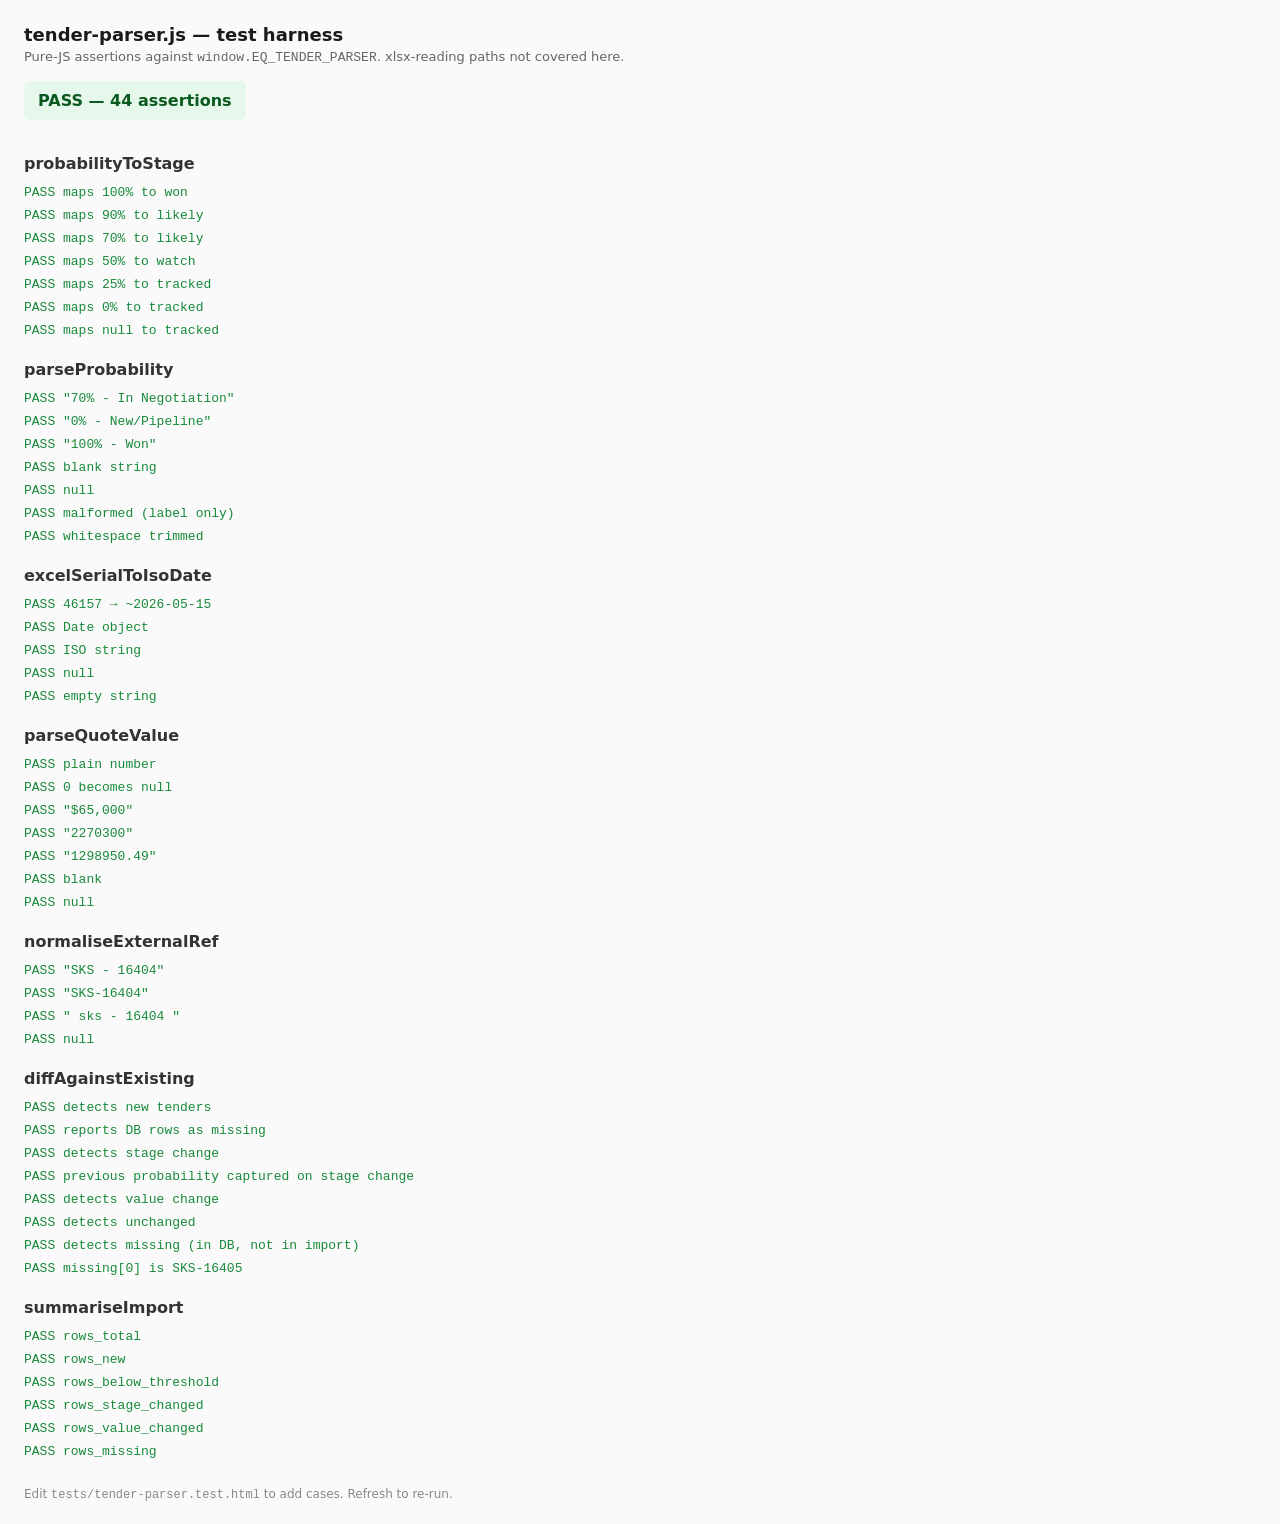
<file: tests/tender-parser.test.html>
<!doctype html>
<!--
  Property of EQ — all rights reserved. Unauthorised use prohibited.

  tests/tender-parser.test.html — EQ Solves Field
  Standalone test harness for scripts/tender-parser.js. No vitest, no
  bundler. Open this file directly in a browser:

      file:///.../eq-solves-field/tests/tender-parser.test.html

  Or serve the repo root and visit /tests/tender-parser.test.html.

  All assertions are pure-JS. The xlsx-reading paths are NOT exercised
  here — they belong to an integration test once the import screen
  exists. This file covers the pure helpers + the diff engine.

  Source: ported from eq-field-pipeline/src/lib/tender-parser.test.js
  (vitest-style ESM).
-->
<html lang="en">
<head>
  <meta charset="utf-8">
  <title>EQ Field — tender-parser tests</title>
  <style>
    body { font-family: ui-sans-serif, system-ui, -apple-system, "Segoe UI", Roboto, sans-serif;
           margin: 24px; color: #1a1a1a; background: #fafafa; }
    h1   { font-size: 18px; margin: 0 0 4px; }
    .meta { color: #666; font-size: 13px; margin-bottom: 16px; }
    .summary { padding: 10px 14px; border-radius: 6px; font-weight: 600;
               display: inline-block; margin-bottom: 16px; }
    .summary.pass { background: #e6f7eb; color: #0a5a1f; }
    .summary.fail { background: #fdecec; color: #8a1414; }
    .group { margin: 18px 0 8px; font-weight: 700; color: #333; }
    .case  { padding: 4px 0; font-size: 13px; font-family: ui-monospace, monospace; }
    .case.pass { color: #178a3a; }
    .case.fail { color: #b30000; }
    .case .why { color: #555; margin-left: 12px; white-space: pre-wrap; }
    .footer { margin-top: 24px; font-size: 12px; color: #888; }
  </style>
</head>
<body>
  <h1>tender-parser.js — test harness</h1>
  <div class="meta">Pure-JS assertions against <code>window.EQ_TENDER_PARSER</code>. xlsx-reading paths not covered here.</div>
  <div id="summary" class="summary">Running…</div>
  <div id="results"></div>
  <div class="footer">Edit <code>tests/tender-parser.test.html</code> to add cases. Refresh to re-run.</div>

  <!-- Module under test -->
  <script src="../scripts/tender-parser.js"></script>

  <!-- Test harness -->
  <script>
  (function () {
    'use strict';

    var TP = window.EQ_TENDER_PARSER;
    if (!TP) {
      document.getElementById('summary').textContent = 'FAIL — window.EQ_TENDER_PARSER not loaded';
      document.getElementById('summary').className = 'summary fail';
      return;
    }

    var resultsEl = document.getElementById('results');
    var summaryEl = document.getElementById('summary');
    var passes = 0, fails = 0;
    var currentGroupEl = null;

    function group(name) {
      var el = document.createElement('div');
      el.className = 'group';
      el.textContent = name;
      resultsEl.appendChild(el);
      currentGroupEl = resultsEl;
    }

    function deepEqual(a, b) {
      if (a === b) return true;
      if (a === null || b === null) return false;
      if (typeof a !== typeof b) return false;
      if (typeof a !== 'object') return false;
      if (Array.isArray(a) !== Array.isArray(b)) return false;
      var ka = Object.keys(a), kb = Object.keys(b);
      if (ka.length !== kb.length) return false;
      for (var i = 0; i < ka.length; i++) {
        if (!deepEqual(a[ka[i]], b[ka[i]])) return false;
      }
      return true;
    }

    function recordCase(name, ok, detail) {
      var el = document.createElement('div');
      el.className = 'case ' + (ok ? 'pass' : 'fail');
      el.textContent = (ok ? 'PASS  ' : 'FAIL  ') + name;
      if (!ok && detail) {
        var why = document.createElement('div');
        why.className = 'why';
        why.textContent = detail;
        el.appendChild(why);
      }
      currentGroupEl.appendChild(el);
      if (ok) passes++; else fails++;
    }

    function eq(name, actual, expected) {
      var ok = deepEqual(actual, expected);
      recordCase(name, ok, ok ? '' :
        'expected: ' + JSON.stringify(expected) + '\nactual:   ' + JSON.stringify(actual));
    }

    function match(name, actual, regex) {
      var ok = typeof actual === 'string' && regex.test(actual);
      recordCase(name, ok, ok ? '' :
        'expected to match ' + regex + '\nactual: ' + JSON.stringify(actual));
    }

    function len(name, arr, n) {
      var ok = Array.isArray(arr) && arr.length === n;
      recordCase(name, ok, ok ? '' :
        'expected array length ' + n + '\nactual: ' + (Array.isArray(arr) ? arr.length : '<not array>'));
    }

    // ─── probabilityToStage ────────────────────────────────────────────
    group('probabilityToStage');
    eq('maps 100% to won',       TP.probabilityToStage(100),  'won');
    eq('maps 90% to likely',     TP.probabilityToStage(90),   'likely');
    eq('maps 70% to likely',     TP.probabilityToStage(70),   'likely');
    eq('maps 50% to watch',      TP.probabilityToStage(50),   'watch');
    eq('maps 25% to tracked',    TP.probabilityToStage(25),   'tracked');
    eq('maps 0% to tracked',     TP.probabilityToStage(0),    'tracked');
    eq('maps null to tracked',   TP.probabilityToStage(null), 'tracked');

    // ─── parseProbability ──────────────────────────────────────────────
    group('parseProbability');
    eq('"70% - In Negotiation"', TP.parseProbability('70% - In Negotiation'),
       { pct: 70, label: '70% - In Negotiation' });
    eq('"0% - New/Pipeline"',    TP.parseProbability('0% - New/Pipeline'),
       { pct: 0, label: '0% - New/Pipeline' });
    eq('"100% - Won"',           TP.parseProbability('100% - Won'),
       { pct: 100, label: '100% - Won' });
    eq('blank string',           TP.parseProbability(''),    { pct: null, label: null });
    eq('null',                   TP.parseProbability(null),  { pct: null, label: null });
    eq('malformed (label only)', TP.parseProbability('Pending review'),
       { pct: null, label: 'Pending review' });
    eq('whitespace trimmed',     TP.parseProbability('  90% - Verbal Agreement  '),
       { pct: 90, label: '90% - Verbal Agreement' });

    // ─── excelSerialToIsoDate ──────────────────────────────────────────
    group('excelSerialToIsoDate');
    // Excel serial 46157 maps to 2026-05-15 with the SheetJS-standard 1899-12-30
    // epoch (the original test expected 2026-03-2X — that was an off-by-comment
    // error in the bundle; the parser math is correct).
    match('46157 → ~2026-05-15', TP.excelSerialToIsoDate(46157), /^2026-05-1[3-6]$/);
    eq('Date object',            TP.excelSerialToIsoDate(new Date('2026-05-14')), '2026-05-14');
    eq('ISO string',             TP.excelSerialToIsoDate('2026-05-14'), '2026-05-14');
    eq('null',                   TP.excelSerialToIsoDate(null), null);
    eq('empty string',           TP.excelSerialToIsoDate(''),   null);

    // ─── parseQuoteValue ───────────────────────────────────────────────
    group('parseQuoteValue');
    eq('plain number',           TP.parseQuoteValue(65000),       65000);
    eq('0 becomes null',         TP.parseQuoteValue(0),           null);
    eq('"$65,000"',              TP.parseQuoteValue('$65,000'),   65000);
    eq('"2270300"',              TP.parseQuoteValue('2270300'),   2270300);
    eq('"1298950.49"',           TP.parseQuoteValue('1298950.49'), 1298950.49);
    eq('blank',                  TP.parseQuoteValue(''),          null);
    eq('null',                   TP.parseQuoteValue(null),        null);

    // ─── normaliseExternalRef ──────────────────────────────────────────
    group('normaliseExternalRef');
    eq('"SKS - 16404"',          TP.normaliseExternalRef('SKS - 16404'),    'SKS-16404');
    eq('"SKS-16404"',            TP.normaliseExternalRef('SKS-16404'),      'SKS-16404');
    eq('"  sks - 16404  "',      TP.normaliseExternalRef('  sks - 16404  '),'SKS-16404');
    eq('null',                   TP.normaliseExternalRef(null),             null);

    // ─── diffAgainstExisting ───────────────────────────────────────────
    group('diffAgainstExisting');
    var existing = [
      { external_ref: 'SKS-16404', probability_pct: 50, quote_value: 65000 },
      { external_ref: 'SKS-16405', probability_pct: 25, quote_value: 2250000 }
    ];

    (function () {
      var parsed = [{ external_ref: 'SKS-99999', probability_pct: 70, quote_value: 500000 }];
      var diff = TP.diffAgainstExisting(parsed, existing);
      len('detects new tenders',         diff['new'],   1);
      len('reports DB rows as missing',  diff.missing,  2);
    })();

    (function () {
      var parsed = [{ external_ref: 'SKS-16404', probability_pct: 70, quote_value: 65000 }];
      var diff = TP.diffAgainstExisting(parsed, existing);
      len('detects stage change',                          diff.stageChanged, 1);
      eq('previous probability captured on stage change',  diff.stageChanged[0].previous.probability_pct, 50);
    })();

    (function () {
      var parsed = [{ external_ref: 'SKS-16404', probability_pct: 50, quote_value: 75000 }];
      var diff = TP.diffAgainstExisting(parsed, existing);
      len('detects value change', diff.valueChanged, 1);
    })();

    (function () {
      var parsed = [{ external_ref: 'SKS-16404', probability_pct: 50, quote_value: 65000 }];
      var diff = TP.diffAgainstExisting(parsed, existing);
      len('detects unchanged', diff.unchanged, 1);
    })();

    (function () {
      var parsed = [{ external_ref: 'SKS-16404', probability_pct: 50, quote_value: 65000 }];
      var diff = TP.diffAgainstExisting(parsed, existing);
      len('detects missing (in DB, not in import)', diff.missing, 1);
      eq('missing[0] is SKS-16405', diff.missing[0].external_ref, 'SKS-16405');
    })();

    // ─── summariseImport ───────────────────────────────────────────────
    group('summariseImport');
    (function () {
      var parsed = [
        { external_ref: 'SKS-1', probability_pct: 70, quote_value: 500000, below_threshold: false },
        { external_ref: 'SKS-2', probability_pct: 50, quote_value: 50000,  below_threshold: true  }
      ];
      var diff = TP.diffAgainstExisting(parsed, []);
      var s = TP.summariseImport(diff, parsed);
      eq('rows_total',           s.rows_total,           2);
      eq('rows_new',             s.rows_new,             2);
      eq('rows_below_threshold', s.rows_below_threshold, 1);
      eq('rows_stage_changed',   s.rows_stage_changed,   0);
      eq('rows_value_changed',   s.rows_value_changed,   0);
      eq('rows_missing',         s.rows_missing,         0);
    })();

    // ─── Render summary ────────────────────────────────────────────────
    if (fails === 0) {
      summaryEl.textContent = 'PASS — ' + passes + ' assertions';
      summaryEl.className = 'summary pass';
    } else {
      summaryEl.textContent = 'FAIL — ' + fails + ' of ' + (passes + fails) + ' failed';
      summaryEl.className = 'summary fail';
    }
  })();
  </script>
</body>
</html>
</file>
